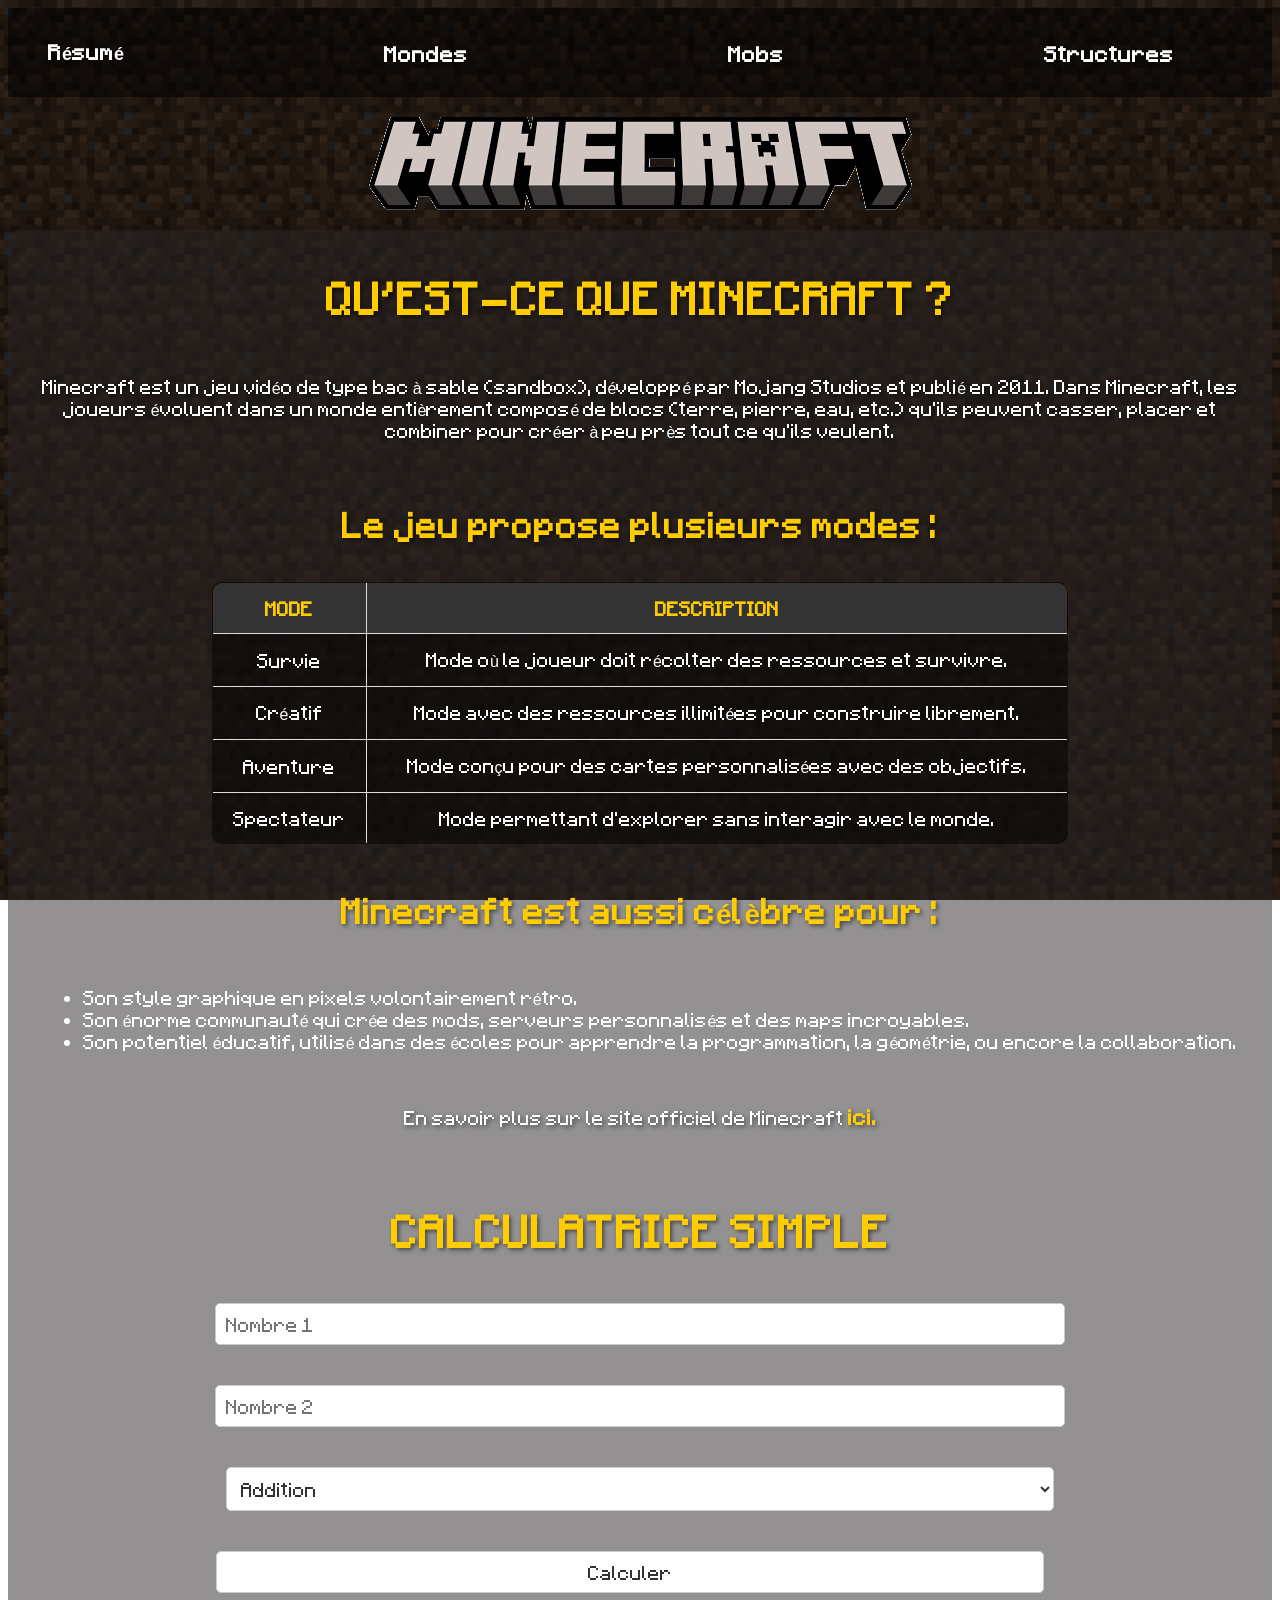
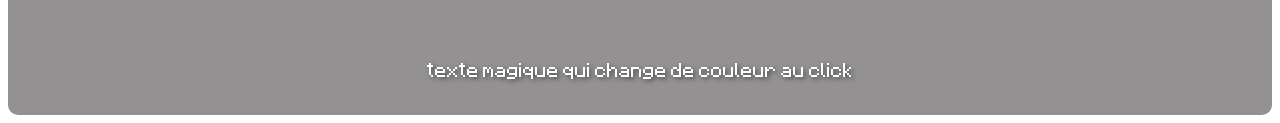
<file: index.html>
<!DOCTYPE html>
<html lang="fr">
<head>
    <meta charset="UTF-8">
    <meta name="viewport" content="width=device-width, initial-scale=1.0">
    <title>Document</title>
    <link rel="stylesheet" href="index.css">
    
</head>
<body>
    <nav id='nav'>
        <ul id="nav-list">
            <li><a href="index.html">Résumé</a></li>
            <li><a href="mondes.html">Mondes</a></li>
            <li><a href="mobs.html">Mobs</a></li>
            <li><a href="structures.html">Structures</a></li>
            <li><a href="blocs.html">Blocs</a></li>
            <li><a href="survie.html">Survie</a></li>
        </ul>
        
    </nav>
    <img src="logo.png" alt="Logo" id="logo">
    <div>
    
        <h1>Qu’est-ce que Minecraft ?</h1>
        <p>Minecraft est un jeu vidéo de type bac à sable (sandbox), développé par Mojang Studios et publié en 2011. Dans Minecraft, les joueurs évoluent dans un monde entièrement composé de blocs (terre, pierre, eau, etc.) qu'ils peuvent casser, placer et combiner pour créer à peu près tout ce qu'ils veulent.</p>
    
        <h3 name="sympathique">Le jeu propose plusieurs modes :</h3>
            <table border="1">
                <thead>
                    <tr>
                        <th>Mode</th>
                        <th>Description</th>
                    </tr>
                </thead>
                <tbody>
                    <tr>
                        <td>Survie</td>
                        <td>Mode où le joueur doit récolter des ressources et survivre.</td>
                    </tr>
                    <tr>
                        <td>Créatif</td>
                        <td>Mode avec des ressources illimitées pour construire librement.</td>
                    </tr>
                    <tr>
                        <td>Aventure</td>
                        <td>Mode conçu pour des cartes personnalisées avec des objectifs.</td>
                    </tr>
                    <tr>
                        <td>Spectateur</td>
                        <td>Mode permettant d'explorer sans interagir avec le monde.</td>
                    </tr>
                </tbody>
            </table>
    
        <h3 name="sympathique">Minecraft est aussi célèbre pour :</h3>
        <ul>
            <li>Son style graphique en pixels volontairement rétro.</li>
            <li>Son énorme communauté qui crée des mods, serveurs personnalisés et des maps incroyables.</li>
            <li>Son potentiel éducatif, utilisé dans des écoles pour apprendre la programmation, la géométrie, ou encore la collaboration.</li>
        </ul>
        <p>En savoir plus sur le site officiel de Minecraft <a id = 'colorText' href="https://www.minecraft.net/fr-fr" target="_blank">ici.</a></p>
        <div class='divspecial'>
            <h1>Calculatrice Simple</h1>
            <input type="number" id="num1" placeholder="Nombre 1">
            <input type="number" id="num2" placeholder="Nombre 2">
            <select id="operation">
                <option value="add">Addition</option>
                <option value="subtract">Soustraction</option>
                <option value="multiply">Multiplication</option>
                <option value="divide">Division</option>
            </select>
            <button id="calculate">Calculer</button>
            <p id="result"></p>
        </div>
        <p id='test'>texte magique qui change de couleur au click</p>

    </div>
<script src="script.js"></script>
</body>
</html>
</file>
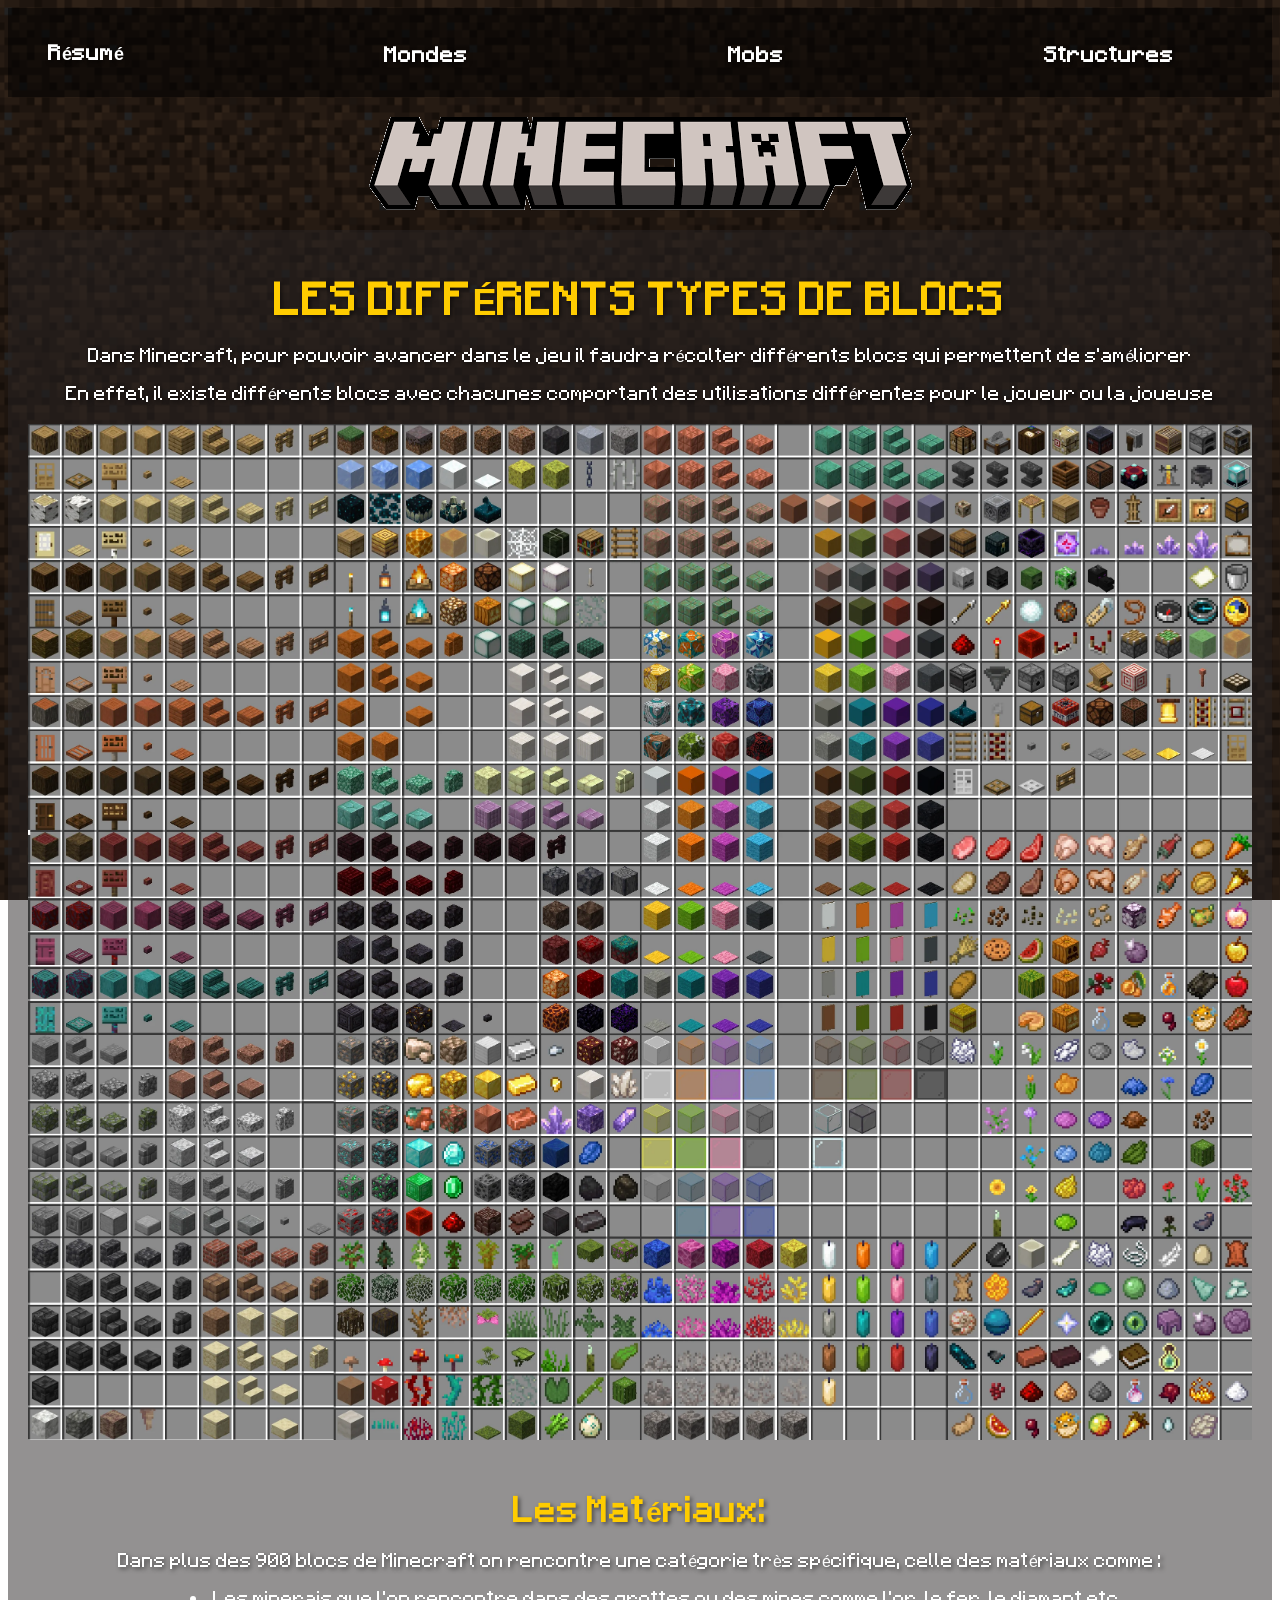
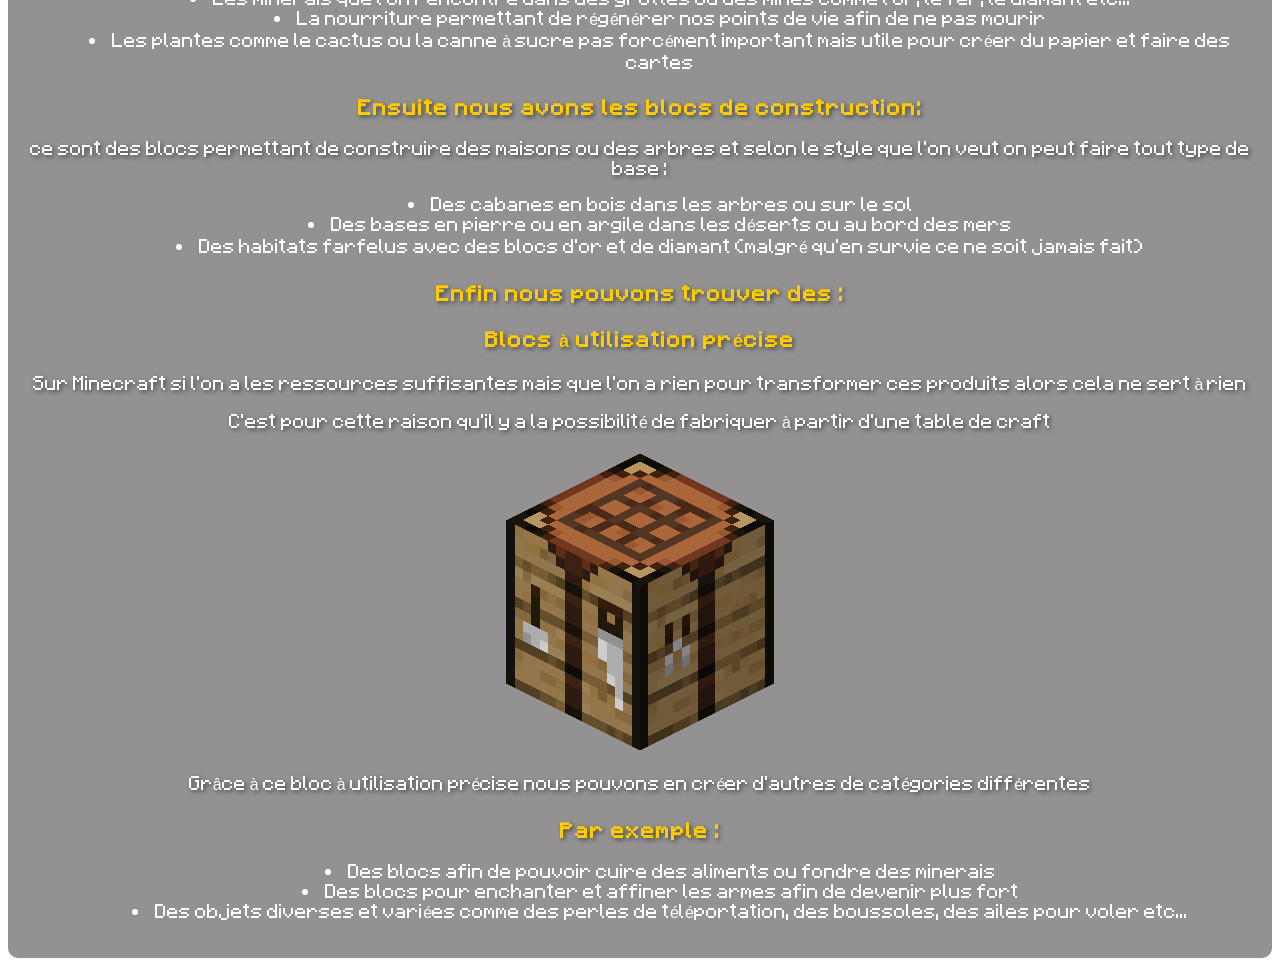
<file: blocs.html>
<!DOCTYPE html>
<html lang="fr">
<head>
    <meta charset="UTF-8">
    <meta name="viewport" content="width=device-width, initial-scale=1.0">
    <title>Document</title>
    <link rel="stylesheet" href="mondes.css">
</head>
<body>
    <nav id='nav'>
        <ul id="nav-list">
            <li><a href="index.html">Résumé</a></li>
            <li><a href="mondes.html">Mondes</a></li>
            <li><a href="mobs.html">Mobs</a></li>
            <li><a href="structures.html">Structures</a></li>
            <li><a href="blocs.html">Blocs</a></li>
            <li><a href="survie.html">Survie</a></li>
        </ul>
    </nav>
        <img src="logo.png" alt="Logo" id="logo">
        <div>
        <h1>Les différents types de blocs</h1>
        <p>Dans Minecraft, pour pouvoir avancer dans le jeu il faudra récolter différents blocs qui permettent de s'améliorer</p>
        <p>En effet, il existe différents blocs avec chacunes comportant des utilisations différentes pour le joueur ou la joueuse</p>
         <img src="blocs2.png" alt="image blocs" id="imgpassif">

        <h2>Les Matériaux:</h2>
        <p>Dans plus des 900 blocs de Minecraft on rencontre une catégorie très spécifique, celle des matériaux comme :</p>
            <ul>
                <li>Les minerais que l'on rencontre dans des grottes ou des mines comme l'or, le fer, le diamant etc...</li>
                <li>La nourriture permettant de régénérer nos points de vie afin de ne pas mourir</li>
                <li>Les plantes comme le cactus ou la canne à sucre pas forcément important mais utile pour créer du papier et faire des cartes</li>
            </ul>
            
        <h4>Ensuite nous avons les blocs de construction:</h4>
            
            <p>ce sont des blocs permettant de construire des maisons ou des arbres et selon le style que l'on veut on peut faire tout type de base :</p>
            <ul>
                <li>Des cabanes en bois dans les arbres ou sur le sol</li>
                <li>Des bases en pierre ou en argile dans les déserts ou au bord des mers</li>
                <li>Des habitats farfelus avec des blocs d'or et de diamant (malgré qu'en survie ce ne soit jamais fait)</li>
            </ul>

        <h4>Enfin nous pouvons trouver des :</h4>

            <h4>Blocs à utilisation précise</h4>
            <p>Sur Minecraft si l'on a les ressources suffisantes mais que l'on a rien pour transformer ces produits alors cela ne sert à rien</p>
            <p>C'est pour cette raison qu'il y a la possibilité de fabriquer à partir d'une table de craft <img src="craft.webp" alt="image table de craft" id="imgpassif"></p>
            <p>Grâce à ce bloc à utilisation précise nous pouvons en créer d'autres de catégories différentes</p>
            <h4>Par exemple :</h4>
                <ul>
                    <li>Des blocs afin de pouvoir cuire des aliments ou fondre des minerais</li>
                    <li>Des blocs pour enchanter et affiner les armes afin de devenir plus fort</li>
                    <li>Des objets diverses et variées comme des perles de téléportation, des boussoles, des ailes pour voler etc...</li>
                </ul>
</div>
<script src="script.js"></script>
</body>
</html>
</file>
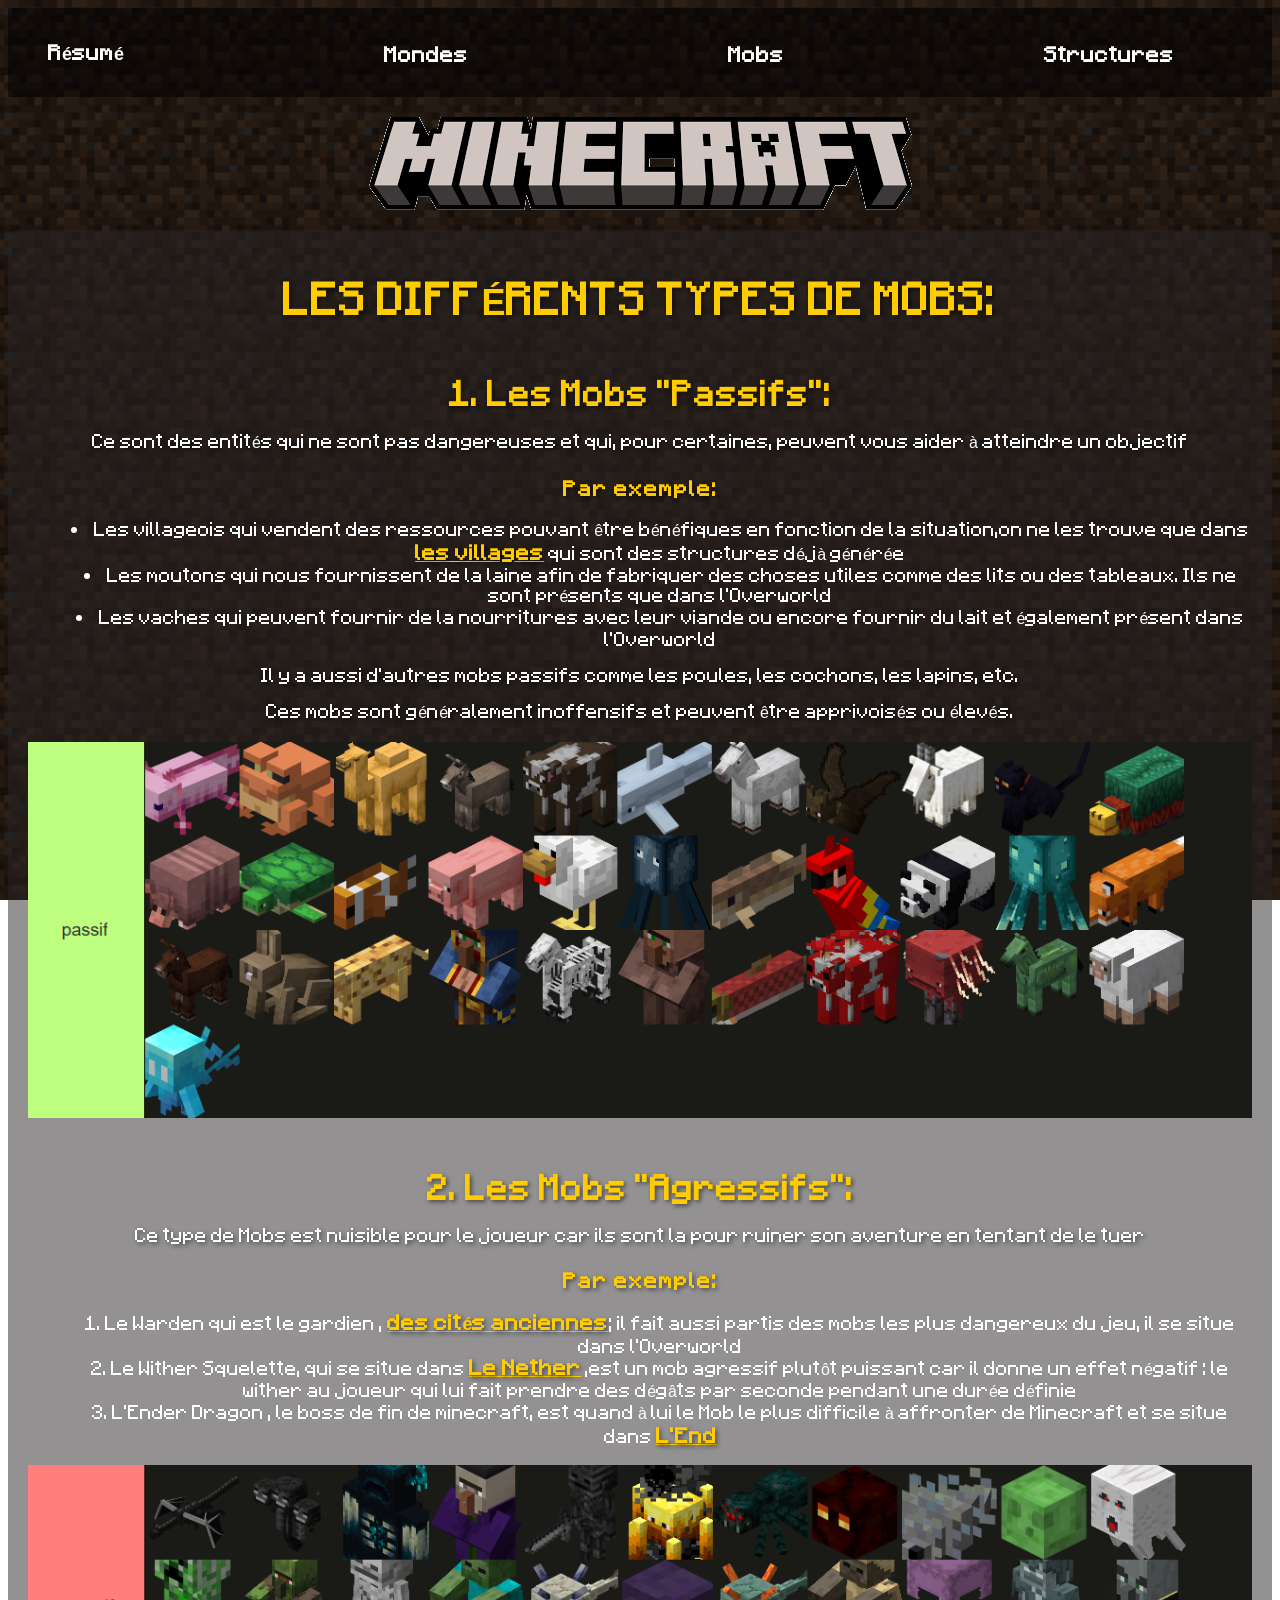
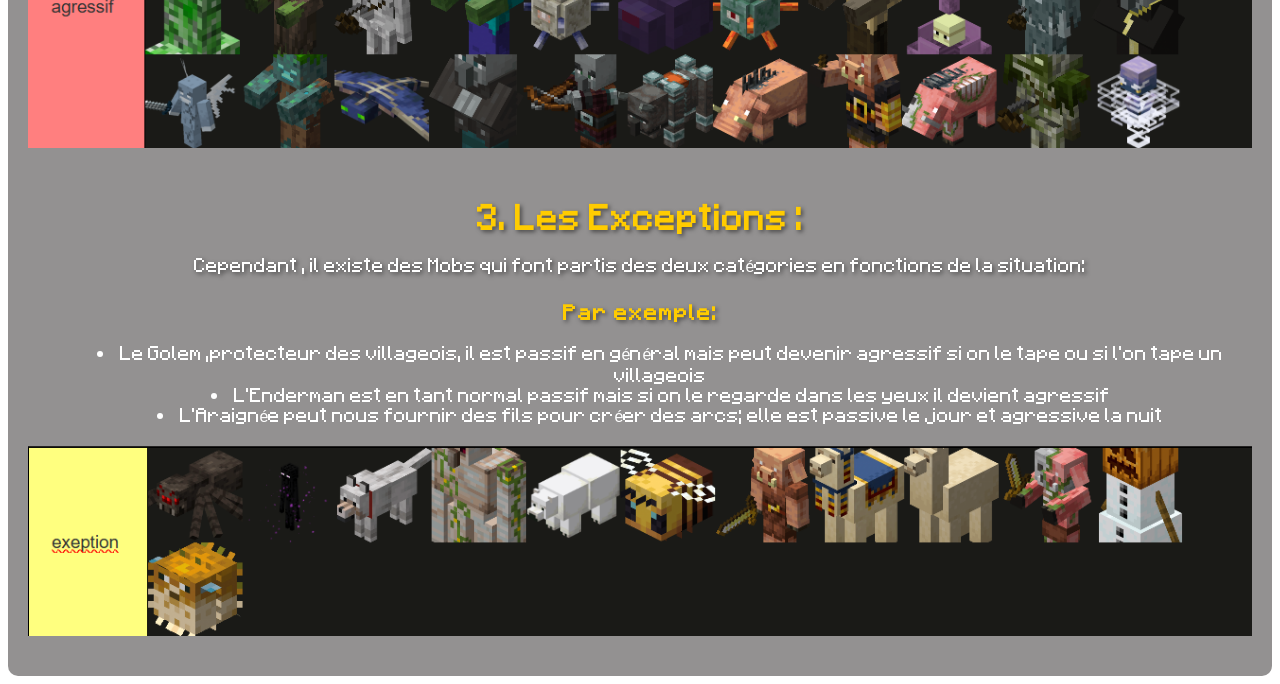
<file: mobs.html>
<!DOCTYPE html>
<html lang="fr">
<head>
    <meta charset="UTF-8">
    <meta name="viewport" content="width=device-width, initial-scale=1.0">
    <title>Document</title>
    <link rel="stylesheet" href="mondes.css">
</head>
<body>
    <nav id='nav'>
        <ul id="nav-list">
            <li><a href="index.html">Résumé</a></li>
            <li><a href="mondes.html">Mondes</a></li>
            <li><a href="mobs.html">Mobs</a></li>
            <li><a href="structures.html">Structures</a></li>
            <li><a href="blocs.html">Blocs</a></li>
            <li><a href="survie.html">Survie</a></li>
        </ul>
    </nav>
    <img src="logo.png" alt="Logo" id="logo">
    <div>
        <h1>Les Différents types de Mobs: </h1>
    
        <h2>1. Les Mobs "Passifs":</h2>
        <p>Ce sont des entités qui ne sont pas dangereuses et qui, pour certaines, peuvent vous aider à atteindre un objectif </p>
        <h4>Par exemple: </h4>
        <ul>
            <li>Les villageois qui vendent des ressources pouvant être bénéfiques en fonction de la situation,on ne les trouve que dans <a href="structures.html" title="Lien vers Les Structures déjà généré">les villages</a>  qui sont des structures déjà générée </li>
            <li>Les moutons qui nous fournissent de la laine afin de fabriquer des choses utiles comme des lits ou des tableaux. Ils ne sont présents que dans l'Overworld</li>
            <li>Les vaches qui peuvent fournir de la nourritures avec leur viande ou encore fournir du lait et également présent dans l'Overworld</li>
        </ul>
        <p>Il y a aussi d'autres mobs passifs comme les poules, les cochons, les lapins, etc.</p>
        <p>Ces mobs sont généralement inoffensifs et peuvent être apprivoisés ou élevés.</p>
        <img src="animauxpassifs.png" alt="liste des animaux passifs" id="imgpassif">
    
        <h2>2. Les Mobs "Agressifs":</h2>
        <p>Ce type de Mobs est nuisible pour le joueur car ils sont la pour ruiner son aventure en tentant de le tuer</p>
        <h4>Par exemple:</h4>
        <ol>
            <li>Le Warden qui est le gardien , <a href="structures.html" title="Lien vers Les Structures déjà généré">des cités anciennes</a>; il fait aussi partis des mobs les plus dangereux du jeu, il se situe dans l'Overworld</li>
            <li>Le Wither Squelette, qui se situe dans <a href="mondes.html" title="Lien vers Les Mondes"> Le Nether</a> ,est un mob agressif plutôt puissant car il donne un effet négatif : le wither au joueur qui lui fait prendre des dégâts par seconde pendant une durée définie</li>
            <li>L'Ender Dragon , le boss de fin de minecraft, est quand à lui le Mob le plus difficile à affronter de Minecraft et se situe dans <a href="mondes.html" title="Lien vers Les Mondes"> L'End</a></li>
        </ol>
        <img src="animauxaggressifs.png" alt="liste des animaux agressif" id="imgpassif">
        
    
        <h2>3. Les Exceptions :</h2>
        <p> Cependant , il existe des Mobs qui font partis des deux catégories en fonctions de la situation:</p>
        <h4>Par exemple:</h4>
        <ul>
            <li>Le Golem ,protecteur des villageois, il est passif en général mais peut devenir agressif si on le tape ou si l'on tape un villageois </li>
            <li>L'Enderman est en tant normal passif mais si on le regarde dans les yeux il devient agressif</li>
            <li>L'Araignée peut nous fournir des fils pour créer des arcs; elle est passive le jour et agressive la nuit </li>
        </ul>
        <img src="exeption.png" alt="liste des mobs exeptionnels" id="imgpassif">
</div>
<script src="script.js"></script>
</body>
</html>
</file>
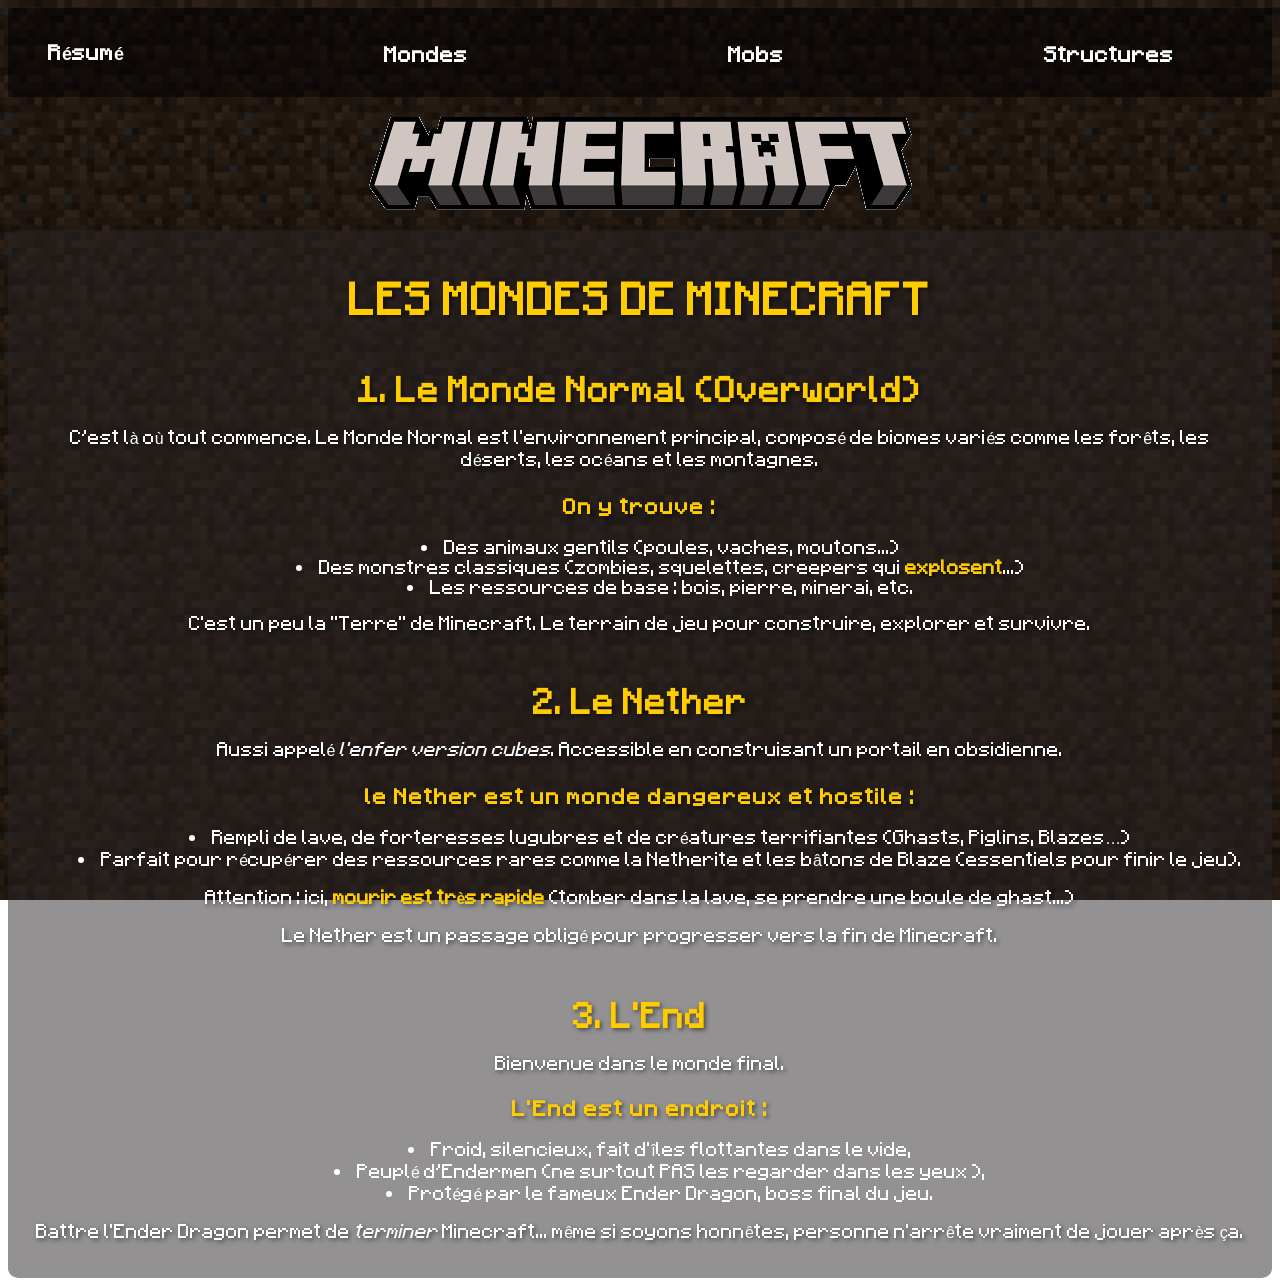
<file: mondes.html>
<!DOCTYPE html>
<html lang="fr">
<head>
    <meta charset="UTF-8">
    <meta name="viewport" content="width=device-width, initial-scale=1.0">
    <title>Document</title>
    <link rel="stylesheet" href="mondes.css">
</head>
<body>
    <nav id='nav'>
        <ul id="nav-list">
            <li><a href="index.html">Résumé</a></li>
            <li><a href="mondes.html">Mondes</a></li>
            <li><a href="mobs.html">Mobs</a></li>
            <li><a href="structures.html">Structures</a></li>
            <li><a href="blocs.html">Blocs</a></li>
            <li><a href="survie.html">Survie</a></li>
        </ul>
    </nav>
    <img src="logo.png" alt="Logo" id="logo">
    <div>
        <h1>Les Mondes de Minecraft</h1>
    
        <h2>1. Le Monde Normal (Overworld)</h2>
        <p>C’est là où tout commence. Le Monde Normal est l'environnement principal, composé de biomes variés comme les forêts, les déserts, les océans et les montagnes.</p>
        <h4>On y trouve : </h4>
        <ul>
            <li>Des animaux gentils (poules, vaches, moutons...)</li>
            <li>Des monstres classiques (zombies, squelettes, creepers qui <strong>explosent</strong>...)</li>
            <li>Les ressources de base : bois, pierre, minerai, etc.</li>
        </ul>
        <p>C'est un peu la "Terre" de Minecraft. Le terrain de jeu pour construire, explorer et survivre.</p>
    
        <h2>2. Le Nether</h2>
        <p>Aussi appelé <em>l'enfer version cubes</em>. Accessible en construisant un portail en obsidienne.</p>
        <h4>le Nether est un monde dangereux et hostile :</h4>
        <ul>
            <li>Rempli de lave, de forteresses lugubres et de créatures terrifiantes (Ghasts, Piglins, Blazes…)</li>
            <li>Parfait pour récupérer des ressources rares comme la Netherite et les bâtons de Blaze (essentiels pour finir le jeu).</li>
        </ul>
        <p>Attention : ici, <span id="bonjour">mourir est très rapide</span> (tomber dans la lave, se prendre une boule de ghast...)</p>
        <p>Le Nether est un passage obligé pour progresser vers la fin de Minecraft.</p>
    
        <h2>3. L'End</h2>
        <p>Bienvenue dans le monde final.</p>
        <h4>L'End est un endroit :</h4>
        <ul>
            <li>Froid, silencieux, fait d'îles flottantes dans le vide,</li>
            <li>Peuplé d’Endermen (ne surtout PAS les regarder dans les yeux ),</li>
            <li>Protégé par le fameux Ender Dragon, boss final du jeu.</li>
        </ul>
        <p>Battre l'Ender Dragon permet de <em>terminer</em> Minecraft... même si soyons honnêtes, personne n'arrête vraiment de jouer après ça.</p>
</div>
<script src="script.js"></script>
</body>
</html>
</file>
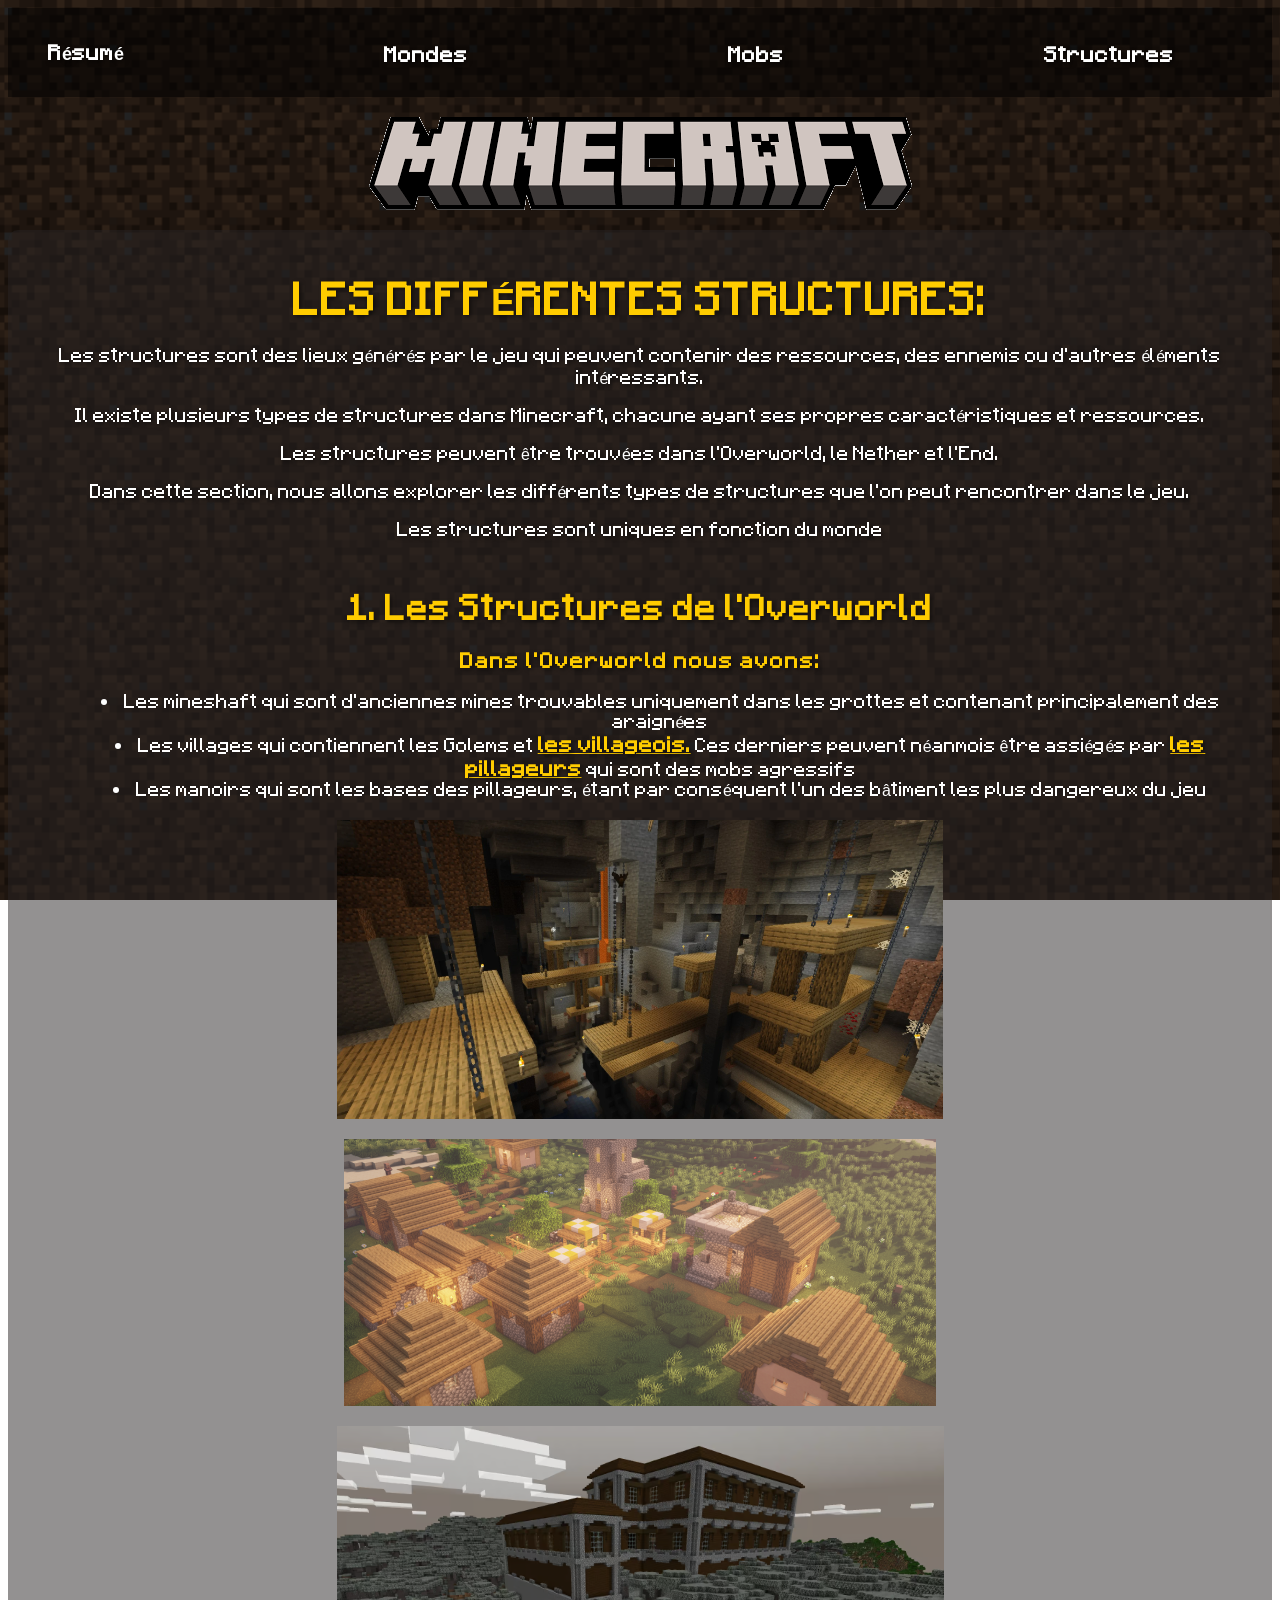
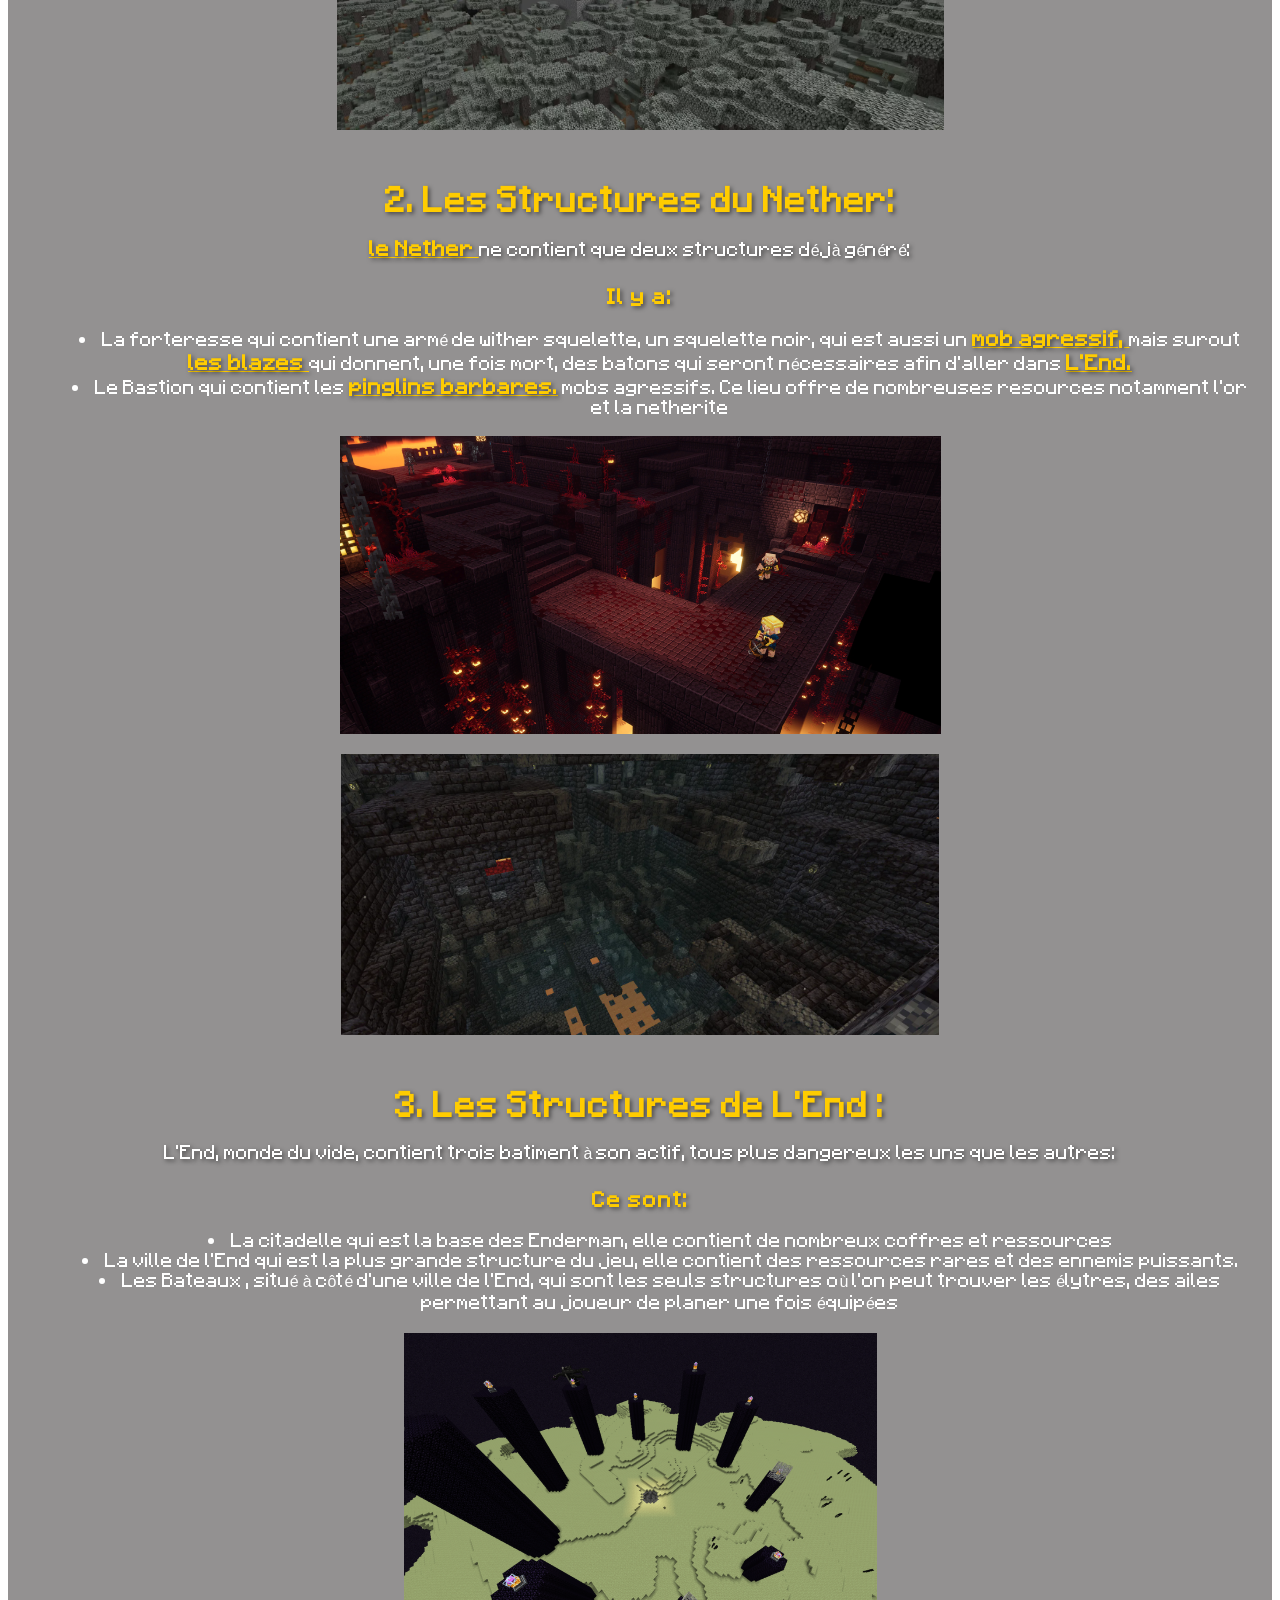
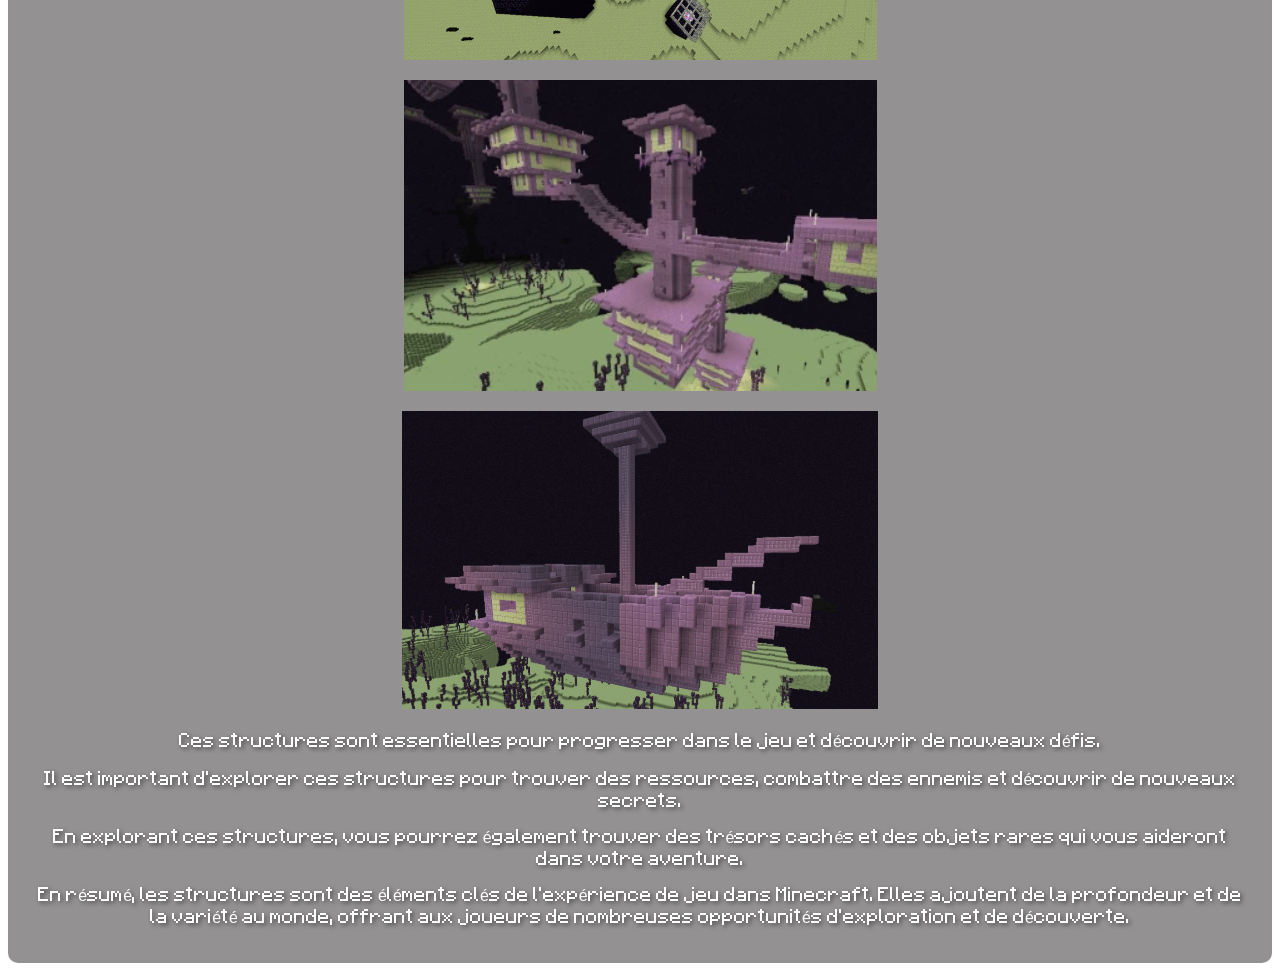
<file: structures.html>
<!DOCTYPE html>
<html lang="fr">
<head>
    <meta charset="UTF-8">
    <meta name="viewport" content="width=device-width, initial-scale=1.0">
    <title>Document</title>
    <link rel="stylesheet" href="mondes.css">
</head>
<body>
    <nav id='nav'>
        <ul id="nav-list">
            <li><a href="index.html">Résumé</a></li>
            <li><a href="mondes.html">Mondes</a></li>
            <li><a href="mobs.html">Mobs</a></li>
            <li><a href="structures.html">Structures</a></li>
            <li><a href="blocs.html">Blocs</a></li>
            <li><a href="survie.html">Survie</a></li>
        </ul>
    </nav>
    <img src="logo.png" alt="Logo" id="logo">
    <div>
        <h1>Les Différentes Structures:</h1>
        <p>Les structures sont des lieux générés par le jeu qui peuvent contenir des ressources, des ennemis ou d'autres éléments intéressants.</p>
        <p>Il existe plusieurs types de structures dans Minecraft, chacune ayant ses propres caractéristiques et ressources.</p>
        <p>Les structures peuvent être trouvées dans l'Overworld, le Nether et l'End.</p>
        <p>Dans cette section, nous allons explorer les différents types de structures que l'on peut rencontrer dans le jeu.</p>
        <p>Les structures sont uniques en fonction du monde</p>
        <h2>1. Les Structures de l'Overworld</h2>
       
        <h4> Dans l'Overworld nous avons: </h4>
        <ul>
            <li>Les mineshaft qui sont d'anciennes mines trouvables uniquement dans les grottes et contenant principalement des araignées </li>
            <li>Les villages qui contiennent les Golems et <a href="mobs.html" title="Lien vers Les Mobs"> les villageois.</a> Ces derniers peuvent néanmois être assiégés par <a href="mobs.html" title="Lien vers Les Mobs"> les pillageurs</a> qui sont des mobs agressifs </a> </li>
            <li>Les manoirs qui sont les bases des pillageurs, étant par conséquent l'un des bâtiment les plus dangereux du jeu</li>
        </ul>
        <img src="mineshaft.png" alt="image mineshaft" id="imgpassif">
        <img src="village.png" alt="image village" id="imgpassif">
        <img src="manoir.png" alt="image manoir" id="imgpassif">
    
        <h2>2. Les  Structures du Nether:</h2>
        <p> <a href="mobs.html" title="Lien vers Les Mondes"> le Nether </a> ne contient que deux structures déjà généré:</p>
        <h4>Il y a:</h4>
        <ul>
            <li>La forteresse qui contient une armé de wither squelette, un squelette noir, qui est aussi un <a href="mobs.html" title="Lien vers Les Mobs"> mob agressif, </a> mais surout <a href="mobs.html" title="Lien vers Les Mobs"> les blazes </a> qui donnent, une fois mort, des batons qui seront nécessaires afin d'aller dans <a href="mondes.html" title="Lien vers Les Mondes"> L'End.</a></li>
            <li>Le Bastion qui contient les <a href="mondes.html" title="Lien vers Les Mondes"> pinglins barbares.</a> mobs agressifs. Ce lieu offre de nombreuses resources notamment l'or et la netherite</li>
        </ul>
        <img src="forteresse.png" alt="image forteresse" id="imgpassif">
        <img src="bastion.png" alt="image bastion" id="imgpassif">
    
        <h2>3. Les Structures de L'End :</h2>
        <p> L'End, monde du vide, contient trois batiment à son actif, tous plus dangereux les uns que les autres:</p>
        <h4>Ce sont:</h4>
        <ul>
            <li>La citadelle qui est la base des Enderman, elle contient de nombreux coffres et ressources</li>
            <li>La ville de l'End qui est la plus grande structure du jeu, elle contient des ressources rares et des ennemis puissants.</li>
            <li>Les Bateaux , situé à côté d'une ville de l'End, qui sont les seuls structures où l'on peut trouver les élytres, des ailes permettant au joueur de planer une fois équipées </li>
        </ul>
        <img src="piliers.png" alt="image piliers" id="imgpassif">
        <img src="citédelend.png" alt="image cité de l'End" id="imgpassif">
        <img src="bateaudelend.png" alt="imagebateau de l'End" id="imgpassif">

        <p>Ces structures sont essentielles pour progresser dans le jeu et découvrir de nouveaux défis.</p>
        <p>Il est important d'explorer ces structures pour trouver des ressources, combattre des ennemis et découvrir de nouveaux secrets.</p>
        <p>En explorant ces structures, vous pourrez également trouver des trésors cachés et des objets rares qui vous aideront dans votre aventure.</p>
        <p>En résumé, les structures sont des éléments clés de l'expérience de jeu dans Minecraft. Elles ajoutent de la profondeur et de la variété au monde, offrant aux joueurs de nombreuses opportunités d'exploration et de découverte.</p>
</div>
<script src="script.js"></script>
</body>
</html>
</file>
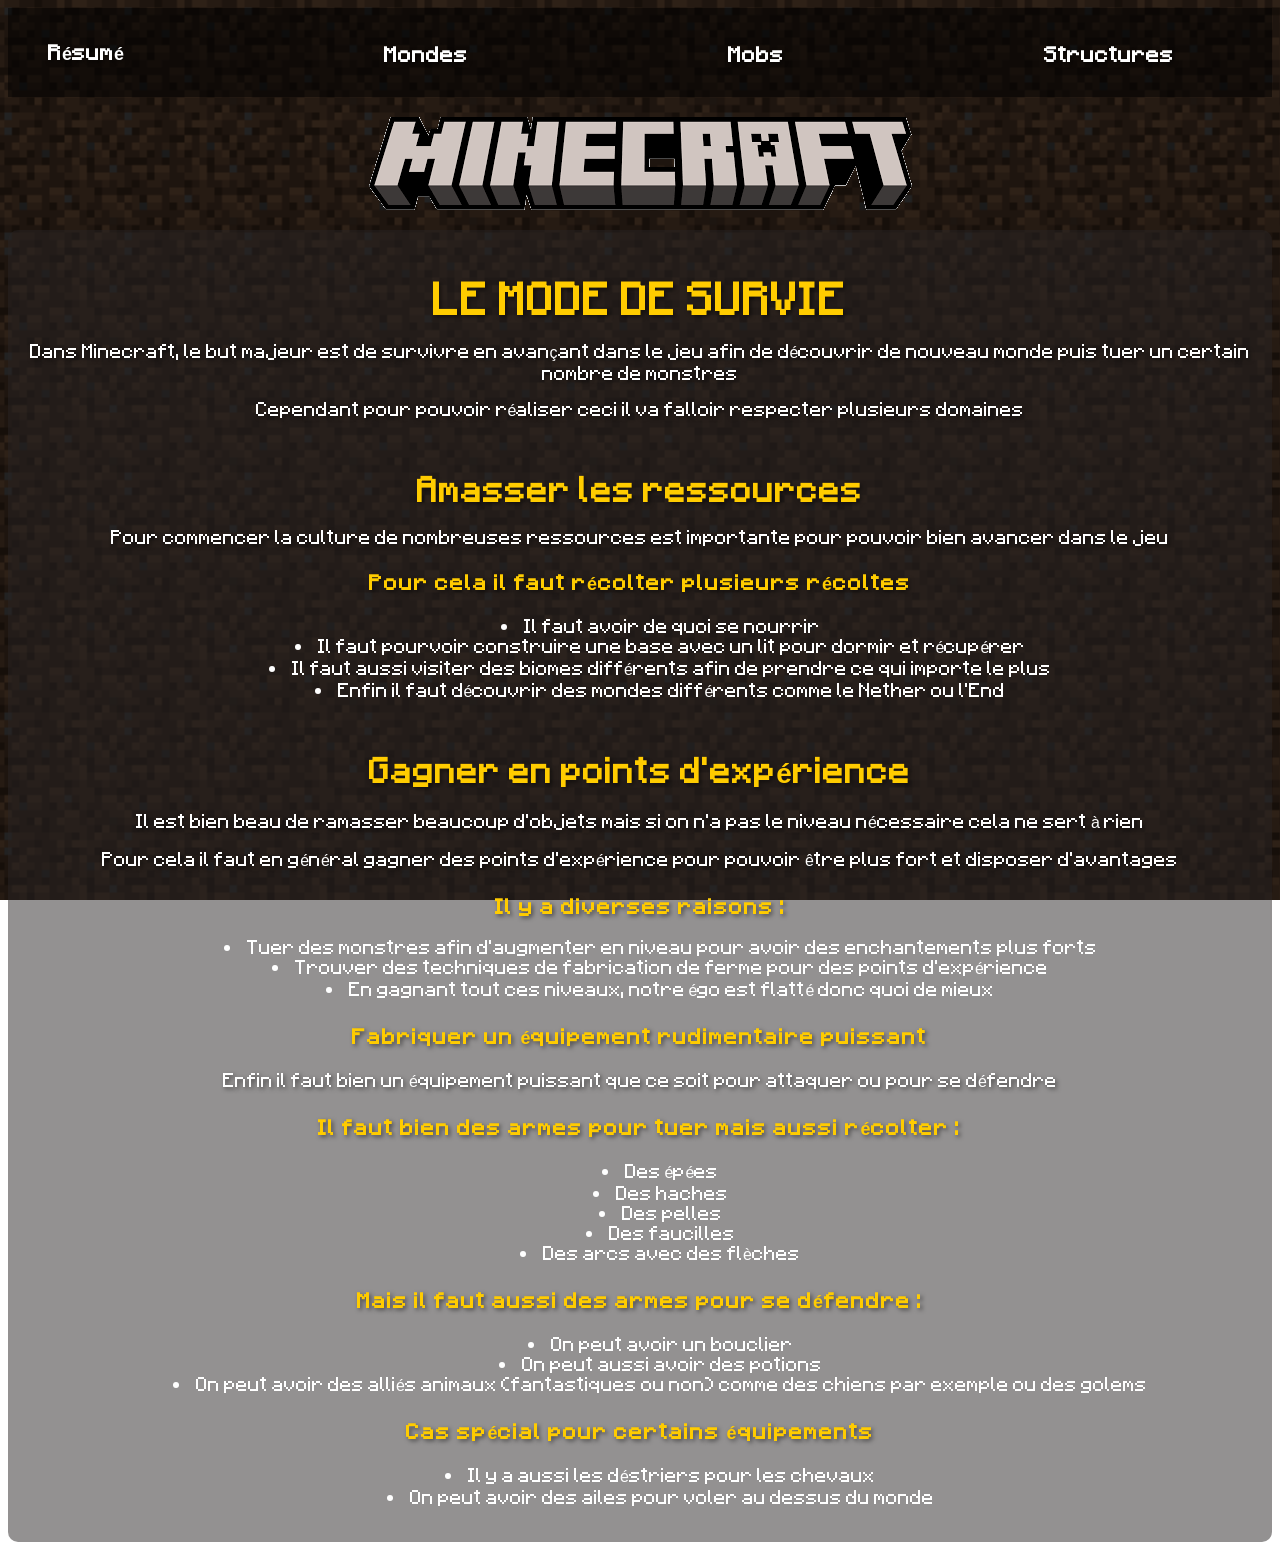
<file: survie.html>
<!DOCTYPE html>
<html lang="fr">
<head>
    <meta charset="UTF-8">
    <meta name="viewport" content="width=device-width, initial-scale=1.0">
    <title>Document</title>
    <link rel="stylesheet" href="mondes.css">
</head>
<body>
    <nav id='nav'>
        <ul id="nav-list">
            <li><a href="index.html">Résumé</a></li>
            <li><a href="mondes.html">Mondes</a></li>
            <li><a href="mobs.html">Mobs</a></li>
            <li><a href="structures.html">Structures</a></li>
            <li><a href="blocs.html">Blocs</a></li>
            <li><a href="survie.html">Survie</a></li>
        </ul>
    </nav>
        <img src="logo.png" alt="Logo" id="logo">
        <div>
        <h1>Le mode de survie</h1>
        <p>Dans Minecraft, le but majeur est de survivre en avançant dans le jeu afin de découvrir de nouveau monde puis tuer un certain nombre de monstres</p>
        <p>Cependant pour pouvoir réaliser ceci il va falloir respecter plusieurs domaines</p>
        <h3>Amasser les ressources</h3>
        <p>Pour commencer la culture de nombreuses ressources est importante pour pouvoir bien avancer dans le jeu</p>
        <h4>Pour cela il faut récolter plusieurs récoltes</h4>
            <ul>
                <li>Il faut avoir de quoi se nourrir</li>
                <li>Il faut pourvoir construire une base avec un lit pour dormir et récupérer</li>
                <li>Il faut aussi visiter des biomes différents afin de prendre ce qui importe le plus</li>
                <li>Enfin il faut découvrir des mondes différents comme le Nether ou l'End</li>
            </ul>
            
        <h3>Gagner en points d'expérience</h3>
        <p>Il est bien beau de ramasser beaucoup d'objets mais si on n'a pas le niveau nécessaire cela ne sert à rien</p>
        <p>Pour cela il faut en général gagner des points d'expérience pour pouvoir être plus fort et disposer d'avantages</p>
        <h4>Il y a diverses raisons :</h4>
            <ul>
                <li>Tuer des monstres afin d'augmenter en niveau pour avoir des enchantements plus forts</li>
                <li>Trouver des techniques de fabrication de ferme pour des points d'expérience</li>
                <li>En gagnant tout ces niveaux, notre égo est flatté donc quoi de mieux</li>
            </ul>
            
        <h4>Fabriquer un équipement rudimentaire puissant</h4>
        <p>Enfin il faut bien un équipement puissant que ce soit pour attaquer ou pour se défendre</p>
        <h4>Il faut bien des armes pour tuer mais aussi récolter :</h4>
            <ul>
                <li>Des épées</li>
                <li>Des haches</li>
                <li>Des pelles</li>
                <li>Des faucilles</li>
                <li>Des arcs avec des flèches</li>
            </ul>
        <h4>Mais il faut aussi des armes pour se défendre :</h4>
            <ul>
                <li>On peut avoir un bouclier</li>
                <li>On peut aussi avoir des potions</li>
                <li>On peut avoir des alliés animaux (fantastiques ou non) comme des chiens par exemple ou des golems</li>
            </ul>

        <h4>Cas spécial pour certains équipements</h4>
            <ul>
                <li>Il y a aussi les déstriers pour les chevaux</li>
                <li>On peut avoir des ailes pour voler au dessus du monde</li>
            </ul>
</div>
<script src="script.js"></script>
</body>
</html>
</file>
<file: index.css>
body {
    background-image: url('Dirt_background_JE2.png'); /* Définit une image de fond pour le corps de la page */
    background-size: cover; /* L'image de fond couvre toute la surface */
    background-repeat: no-repeat; /* Empêche la répétition de l'image de fond */
    background-attachment: fixed; /* L'image de fond reste fixe lors du défilement */
    background-position: center; /* Centre l'image de fond */
    color: #fff; /* Assure que le texte est visible sur un fond sombre */
    z-index: 1; /* Le texte reste au-dessus des autres éléments avec un z-index inférieur */
    font-family: 'CustomFont', sans-serif; /* Définit une police personnalisée pour le texte */
}

@font-face {
    font-family: 'CustomFont'; /* Déclare une police personnalisée nommée 'CustomFont' */
    src: url('fonte.woff') format('woff'); /* Spécifie le fichier source de la police */
}

nav {
    display: flex; /* Utilise Flexbox pour organiser les éléments de la navigation */
    flex-direction: row; /* Aligne les éléments de navigation en ligne */
    justify-content: start; /* Aligne les éléments au début de la ligne */
    align-items: center; /* Centre les éléments verticalement */
    top: 0; /* Positionne la barre de navigation en haut */
    width: 100%; /* La barre de navigation occupe toute la largeur */
    z-index: 2; /* Assure que la barre de navigation reste au-dessus des autres éléments */
    background-color: rgba(0, 0, 0, 0.5); /* Définit une couleur de fond sombre avec transparence */
}

nav a {
    display: flex; /* Utilise Flexbox pour les liens de navigation */
    flex-direction: row; /* Aligne le contenu des liens en ligne */
    color: #fff; /* Définit la couleur du texte des liens en blanc */
    text-decoration: none; /* Supprime le soulignement des liens */
    font-size: 18px; /* Définit la taille de la police des liens */
    font-weight: bold; /* Rend le texte des liens en gras */
    padding: 12px 10px; /* Ajoute un espacement interne aux liens */
    transition: color 0.3s ease; /* Ajoute une transition fluide pour le changement de couleur */
}
nav a:hover {
    color: #ffcc00; /* Change la couleur des liens au survol */
}

#nav-list {
    display: flex; /* Utilise Flexbox pour organiser les éléments de la liste de navigation */
    flex-direction: row; /* Aligne les éléments de la liste en ligne */
    align-items: center; /* Centre les éléments verticalement */
    gap: 240px; /* Définit un espacement entre les éléments de la liste */
    padding: 10px 20px; /* Ajoute un espacement interne à la liste */
    list-style: none; /* Supprime les puces de la liste */
    margin: 10px 10px; /* Ajoute une marge autour de la liste */
}
div {
    display: flex; /* Utilise Flexbox pour organiser les éléments */
    flex-wrap: wrap; /* Permet aux éléments de passer à la ligne si nécessaire */
    justify-content: center; /* Centre les éléments horizontalement */
    align-items: flex-start; /* Aligne les éléments en haut */
    gap: 20px; /* Ajoute un espacement entre les éléments */
    padding: 20px; /* Ajoute un espacement interne au conteneur */
    margin: 0 auto; /* Centre le conteneur horizontalement */
    max-width: 1600px; /* Définit une largeur maximale pour le conteneur */
    background-color: rgba(41, 37, 37, 0.5); /* Ajoute un fond semi-transparent */
    border-radius: 10px; /* Arrondit les coins du conteneur */
}
h1{
    font-size: 36px; /* Définit la taille de la police des titres */
    margin-bottom: 20px; /* Ajoute une marge en bas des titres */
    text-align: center; /* Centre le texte des titres */
    color: #ffcc00; /* Change la couleur des titres */
    text-shadow: 2px 2px 4px rgba(0, 0, 0, 0.5); /* Ajoute une ombre au texte des titres */
    font-family: 'CustomFont', sans-serif; /* Utilise la police personnalisée pour les titres */
    font-weight: bold; /* Rend le texte des titres en gras */
    text-transform: uppercase; /* Met le texte en majuscules */
    letter-spacing: 1px; /* Ajoute un espacement entre les lettres */
    display:block;
}
h2, h3{
    font-size: 28px; /* Définit la taille de la police des titres */
    margin-bottom: 20px; /* Ajoute une marge en bas des titres */
    text-align: center; /* Centre le texte des titres */
    color: #ffcc00; /* Change la couleur des titres */
    text-shadow: 2px 2px 4px rgba(0, 0, 0, 0.5); /* Ajoute une ombre au texte des titres */
    font-family: 'CustomFont', sans-serif; /* Utilise la police personnalisée pour les titres */
    font-weight: bold; /* Rend le texte des titres en gras */
    letter-spacing: 1px; /* Ajoute un espacement entre les lettres */
}
img {
    display: block; /* Définit l'image comme un bloc pour permettre le centrage */
    margin-left: auto; /* Centre horizontalement l'image */
    margin-right: auto; /* Centre horizontalement l'image */
    margin-top: 20px; /* Ajoute une marge en haut des images */
    margin-bottom: 20px; /* Ajoute une marge en bas des images */
    max-width: 100%; /* Limite la largeur des images à 100% de leur conteneur */
}
input,select,button{
    font-family: 'CustomFont', sans-serif; /* Utilise la police personnalisée pour les éléments de formulaire */
    font-size: 16px; /* Définit la taille de la police des éléments de formulaire */
    padding: 10px; /* Ajoute un espacement interne aux éléments de formulaire */
    border-radius: 5px; /* Arrondit les coins des éléments de formulaire */
    border: 1px solid #ccc; /* Définit une bordure légère autour des éléments de formulaire */
    background-color: #fff; /* Définit une couleur de fond blanche pour les éléments de formulaire */
    color: #333; /* Définit une couleur de texte sombre pour les éléments de formulaire */
    display:block; /* Définit les éléments de formulaire comme des blocs */
    margin: 10px auto; /* Centre les éléments de formulaire horizontalement */
    width: 70%; /* Définit une largeur de 80% pour les éléments de formulaire */
}
a{
    color: #ffcc00; /* Définit la couleur des liens */
    text-decoration: none; /* Supprime le soulignement des liens */
    font-size: 18px; /* Définit la taille de la police des liens */
    font-weight: bold; /* Rend le texte des liens en gras */
}
a,p{
    text-align: center; /* Centre le texte des liens et des paragraphes */
    text-shadow: 2px 2px 4px rgba(0, 0, 0, 0.5); /* Ajoute une ombre au texte */
    font-family: 'CustomFont', sans-serif; /* Utilise la police personnalisée pour les liens et les paragraphes */
}
.divspecial{
    display: flex; /* Utilise Flexbox pour organiser les éléments */
    flex-wrap: wrap; /* Permet aux éléments de passer à la ligne si nécessaire */
    justify-content: center; /* Centre les éléments horizontalement */
    align-items: flex-start; /* Aligne les éléments en haut */
    gap: 20px; /* Ajoute un espacement entre les éléments */
    padding: 20px; /* Ajoute un espacement interne au conteneur */
    margin: 0 auto; /* Centre le conteneur horizontalement */
    max-width: 1600px; /* Définit une largeur maximale pour le conteneur */
    background-color: transparent; /* Supprime le fond */
    box-shadow: none; /* Supprime l'ombre */
    border-radius: 0; /* Supprime les coins arrondis */
}
strong{
    color: #ffcc00; /* Change la couleur du texte en gras */
    text-shadow: 2px 2px 4px rgba(0, 0, 0, 0.5); /* Ajoute une ombre au texte en gras */
    font-family: 'CustomFont', sans-serif; /* Utilise la police personnalisée pour le texte en gras */
    font-weight: bold; /* Rend le texte en gras */
}
table {
    width: 70%; /* Le tableau occupe 70% de la largeur disponible */
    border-collapse: collapse; /* Fusionne les bordures adjacentes */
    font-family: 'CustomFont', sans-serif; /* Utilise la police personnalisée */
    background-color: rgba(0, 0, 0, 0.5); /* Ajoute un fond semi-transparent */
    color: #fff; /* Définit la couleur du texte */
    text-align: center; /* Centre le texte dans les cellules */
    border-radius: 10px; /* Arrondit les coins du tableau */
    overflow: hidden; /* Assure que les coins arrondis s'appliquent */  /* Centre le tableau horizontalement */
}

table th, table td {
    padding: 15px; /* Ajoute un espacement interne aux cellules */
    border: 1px solid #ddd; /* Ajoute une bordure légère aux cellules */
}

table th {
    background-color: #333; /* Définit une couleur de fond pour les en-têtes */
    color: #ffcc00; /* Change la couleur du texte des en-têtes */
    text-transform: uppercase; /* Met le texte des en-têtes en majuscules */
    font-weight: bold; /* Rend le texte des en-têtes en gras */
}

table tr:hover {
    background-color: rgba(255, 204, 0, 0.2); /* Change la couleur de fond au survol */
}
</file>
<file: mondes.css>
body {
    background-image: url('Dirt_background_JE2.png'); /* Définit une image de fond pour le corps de la page */
    background-size: cover; /* L'image de fond couvre toute la surface */
    background-repeat: no-repeat; /* Empêche la répétition de l'image de fond */
    background-attachment: fixed; /* L'image de fond reste fixe lors du défilement */
    background-position: center; /* Centre l'image de fond */
    color: #fff; /* Assure que le texte est visible sur un fond sombre */
    z-index: 1; /* Le texte reste au-dessus des autres éléments avec un z-index inférieur */
    font-family: 'CustomFont', sans-serif; /* Définit une police personnalisée pour le texte */
}

@font-face {
    font-family: 'CustomFont'; /* Déclare une police personnalisée nommée 'CustomFont' */
    src: url('fonte.woff') format('woff'); /* Spécifie le fichier source de la police */
}

nav {
    display: flex; /* Utilise Flexbox pour organiser les éléments de la navigation */
    flex-direction: row; /* Aligne les éléments de navigation en ligne */
    justify-content: start; /* Aligne les éléments au début de la ligne */
    align-items: center; /* Centre les éléments verticalement */
    top: 0; /* Positionne la barre de navigation en haut */
    width: 100%; /* La barre de navigation occupe toute la largeur */
    z-index: 2; /* Assure que la barre de navigation reste au-dessus des autres éléments */
    background-color: rgba(0, 0, 0, 0.5); /* Définit une couleur de fond sombre avec transparence */
}

nav a {
    display: flex; /* Utilise Flexbox pour les liens de navigation */
    flex-direction: row; /* Aligne le contenu des liens en ligne */
    color: #fff; /* Définit la couleur du texte des liens en blanc */
    text-decoration: none; /* Supprime le soulignement des liens */
    font-size: 18px; /* Définit la taille de la police des liens */
    font-weight: bold; /* Rend le texte des liens en gras */
    padding: 12px 10px; /* Ajoute un espacement interne aux liens */
    transition: color 0.3s ease; /* Ajoute une transition fluide pour le changement de couleur */
}
nav a:hover {
    color: #ffcc00; /* Change la couleur des liens au survol */
}

#nav-list {
    display: flex; /* Utilise Flexbox pour organiser les éléments de la liste de navigation */
    flex-direction: row; /* Aligne les éléments de la liste en ligne */
    align-items: center; /* Centre les éléments verticalement */
    gap: 240px; /* Définit un espacement entre les éléments de la liste */
    padding: 10px 20px; /* Ajoute un espacement interne à la liste */
    list-style: none; /* Supprime les puces de la liste */
    margin: 10px 10px; /* Ajoute une marge autour de la liste */
}
div {
    display: block; /* Définit le conteneur comme un bloc */
    flex-wrap: wrap; /* Permet le retour à la ligne des éléments */
    justify-content: center; /* Centre les éléments horizontalement */
    align-items: flex-start; /* Aligne les éléments en haut */
    gap: 20px; /* Espacement entre les éléments */
    padding: 20px; /* Ajoute un espace interne */
    margin: 0 auto; /* Centre le conteneur */
    max-width: 1600px; /* Limite la largeur maximale */
    background-color: rgba(41, 37, 37, 0.5); /* Ajoute un fond semi-transparent */
    border-radius: 10px; /* Arrondit les coins du conteneur */
    text-align: center;
    list-style-position:inside;
}
h1{
    font-size: 36px; /* Définit la taille de la police des titres */
    margin-bottom: 20px; /* Ajoute une marge en bas des titres */
    text-align: center; /* Centre le texte des titres */
    color: #ffcc00; /* Change la couleur des titres */
    text-shadow: 2px 2px 4px rgba(0, 0, 0, 0.5); /* Ajoute une ombre au texte des titres */
    font-family: 'CustomFont', sans-serif; /* Utilise la police personnalisée pour les titres */
    font-weight: bold; /* Rend le texte des titres en gras */
    text-transform: uppercase; /* Met le texte en majuscules */
    letter-spacing: 1px; /* Ajoute un espacement entre les lettres */
    position : relative; /* Positionne le titre relativement */
}
h2, h3{
    font-size: 28px; /* Définit la taille de la police des titres */
    margin-bottom: 20px; /* Ajoute une marge en bas des titres */
    text-align: center; /* Centre le texte des titres */
    color: #ffcc00; /* Change la couleur des titres */
    text-shadow: 2px 2px 4px rgba(0, 0, 0, 0.5); /* Ajoute une ombre au texte des titres */
    font-family: 'CustomFont', sans-serif; /* Utilise la police personnalisée pour les titres */
    font-weight: bold; /* Rend le texte des titres en gras */
    letter-spacing: 1px; /* Ajoute un espacement entre les lettres */
    margin-top : 50px;
}
img {
    display: block; /* Définit l'image comme un bloc pour permettre le centrage */
    margin-left: auto; /* Centre horizontalement l'image */
    margin-right: auto; /* Centre horizontalement l'image */
    margin-top: 20px; /* Ajoute une marge en haut des images */
    margin-bottom: 20px; /* Ajoute une marge en bas des images */
    max-width: 100%; /* Limite la largeur des images à 100% de leur conteneur */
}
h4{
    font-size: 18px; /* Définit la taille de la police des titres */
    margin-bottom: 20px; /* Ajoute une marge en bas des titres */
    text-align: center; /* Centre le texte des titres */
    color: #ffcc00; /* Change la couleur des titres */
    text-shadow: 2px 2px 4px rgba(0, 0, 0, 0.5); /* Ajoute une ombre au texte des titres */
    font-family: 'CustomFont', sans-serif; /* Utilise la police personnalisée pour les titres */
    font-weight: bold; /* Rend le texte des titres en gras */
    letter-spacing: 1px; /* Ajoute un espacement entre les lettres */
}

a,p{
    text-align: center; /* Centre le texte des liens et des paragraphes */
    text-shadow: 2px 2px 4px rgba(0, 0, 0, 0.5); /* Ajoute une ombre au texte */
    font-family: 'CustomFont', sans-serif; /* Utilise la police personnalisée pour les liens et les paragraphes */
}

a{
    color: #ffcc00; /* Définit la couleur des liens */
    text-decoration: none; /* Supprime le soulignement des liens */
    font-size: 18px; /* Définit la taille de la police des liens */
    font-weight: bold; /* Rend le texte des liens en gras */
    text-decoration: underline; /* Ajoute un soulignement aux liens */
    text-decoration-color: #ffcc00; /* Définit la couleur du soulignement des liens */
}
strong{
    color: #ffcc00; /* Change la couleur du texte en gras */
    text-shadow: 2px 2px 4px rgba(0, 0, 0, 0.5); /* Ajoute une ombre au texte en gras */
    font-family: 'CustomFont', sans-serif; /* Utilise la police personnalisée pour le texte en gras */
    font-weight: bold; /* Rend le texte en gras */
}
#bonjour{
    color: #ffcc00; /* Change la couleur du texte en gras */
    text-shadow: 2px 2px 4px rgba(0, 0, 0, 0.5); /* Ajoute une ombre au texte en gras */
    font-family: 'CustomFont', sans-serif; /* Utilise la police personnalisée pour le texte en gras */
    font-weight: bold; /* Rend le texte en gras */
}
</file>
